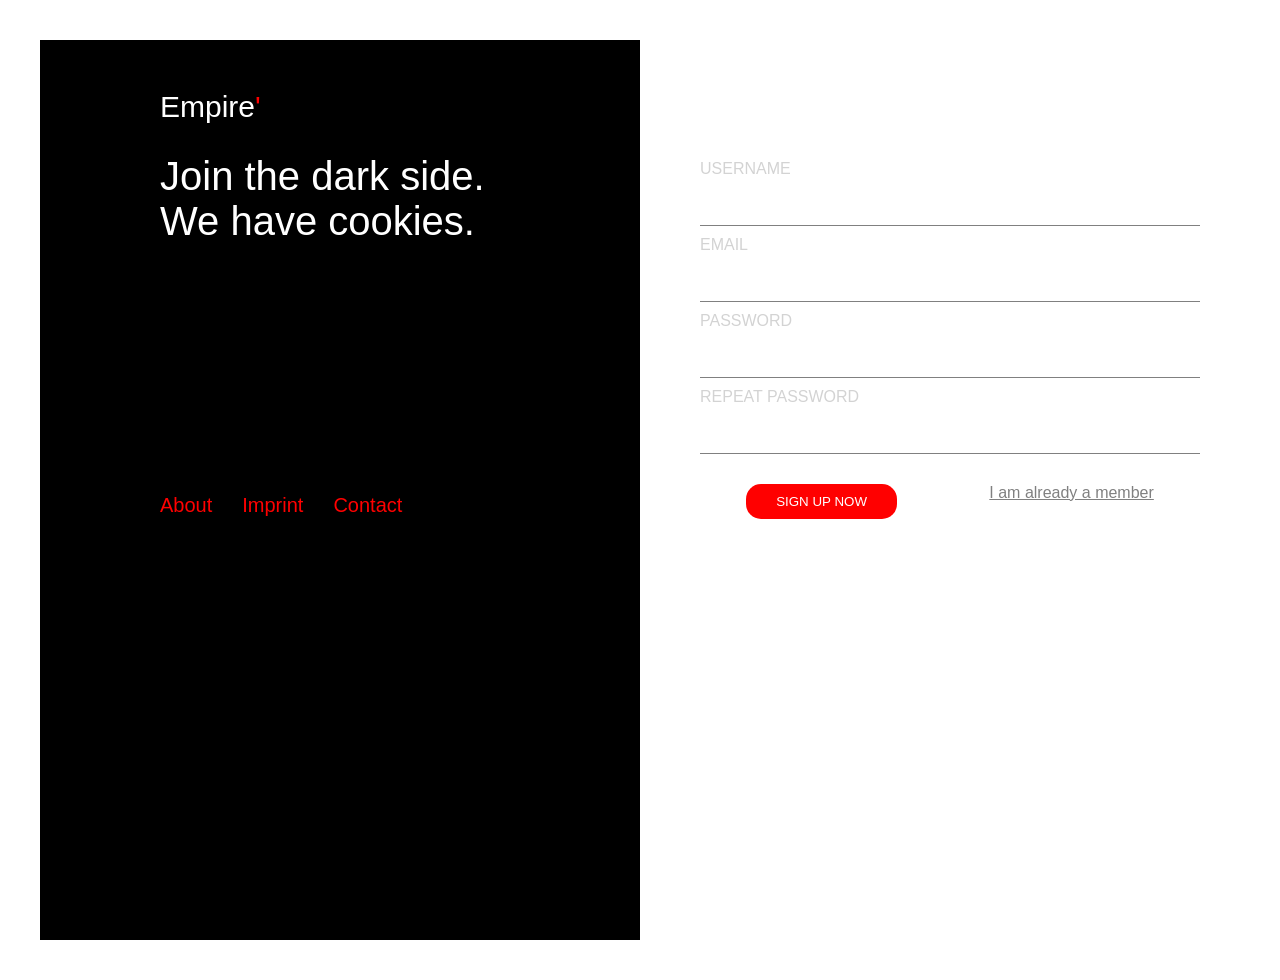
<file: index.html>
<!DOCTYPE html>
<html lang="en">

<head>
    <meta charset="UTF-8">
    <meta http-equiv="X-UA-Compatible" content="IE=edge">
    <meta name="viewport" content="width=device-width, initial-scale=1.0">
    <title>Empire</title>
    <link rel="stylesheet" href="css/style.css">
</head>

<body> 
    <div class="container">
    <div class="empire-container">
        <div class="header">
            <a href="index.html">Empire<span>'</span></a>
        </div>

        <div class="main">
            <h2>
                Join the dark side. <br> We have cookies.
            </h2>
        </div>

        <div class="footer">
            <ul>
                <li><a href="#">About</a></li>
                <li><a href="#">Imprint</a></li>
                <li><a href="#">Contact</a></li>

            </ul>
        </div>
    </div>
    <div class="signup-container">
        <form>
            <div class="form-field">
                <label for="username">USERNAME</label> <br>
            
                <input type="text" placeholder="">
            </div>
            <div class="form-field">
                <label for="email">EMAIL</label> <br>
            
                <input type="email" placeholder="">
            </div>
            <div class="form-field">
                <label for="password">PASSWORD</label> <br>
            
                <input type="password" placeholder="">
            </div>
            <div class="form-field">
                <label for="password">REPEAT PASSWORD</label> <br>
            
                <input type="repeat-password" placeholder="">
            </div>
            <div class="footer-signup">
                <button>SIGN UP NOW</button>
                <a href="#">I am already a member</a>
            </div>
        </form>

    </div>
    </div>

</body>

</html>
</file>
<file: css/style.css>
* {
    margin: 0;
    padding: 0;
    box-sizing: border-box;
}
body {
    font-family: 'Segoe UI', Tahoma, Geneva, Verdana, sans-serif;
}
.container {
    max-height: 100vh;
    display: flex;
    margin: 40px;
    
    
}
.header a  {

    text-decoration: none;
    font-size: 20px;
    color: white;
    font-size: 30px;
    font-weight: 400;
    
}
.header {
    margin-bottom: 30px;
}
.main h2 {
    color: white;
    font-size: 40PX;
    font-weight: 200;
    
    
}
.footer ul {
    display: flex;

    
}
.footer li {
    margin-right: 30px;
    
}
.footer a {
    text-decoration: none;
    color: red;
    font-size: 20px;
}


.main {
    margin-bottom: 250px;
}
.header span {
    color: red;

}
.empire-container {
    background-color: black;
    height: 100vh;
    background-position: center;
    background-size: cover;
    width: 50%;
    padding-top: 50px;
    padding-left: 120px;
    padding-bottom: 120px;
    padding-right: 120px;
}
.signup-container {
    height: 100vh;
    width: 50%;
    padding-top: 120px;
    padding-left: 60px;
    padding-right: 40px;
    padding-bottom: 40px;
    
    

}
.form-field input {
    width: 100%;
    border: 0;
    outline: 0;
    border-bottom: 1px solid gray;
    padding: 10px 40px;
    font-size: 18px;
    line-height: 1.5;

    
}
.form-field {
    margin-bottom: 10px;
    
}
.footer-signup {
    padding-top: 20px;
    display: flex;
    justify-content: space-around;
    
}
.footer-signup button {
    padding: 10px 30px;
    color: white;
    border-radius: 15px;
    background-color: red;
    border: 0;
    cursor: pointer;
}
.footer-signup a {
    color: grey;
}
.form-field label {
    color: lightgrey
}
</file>
